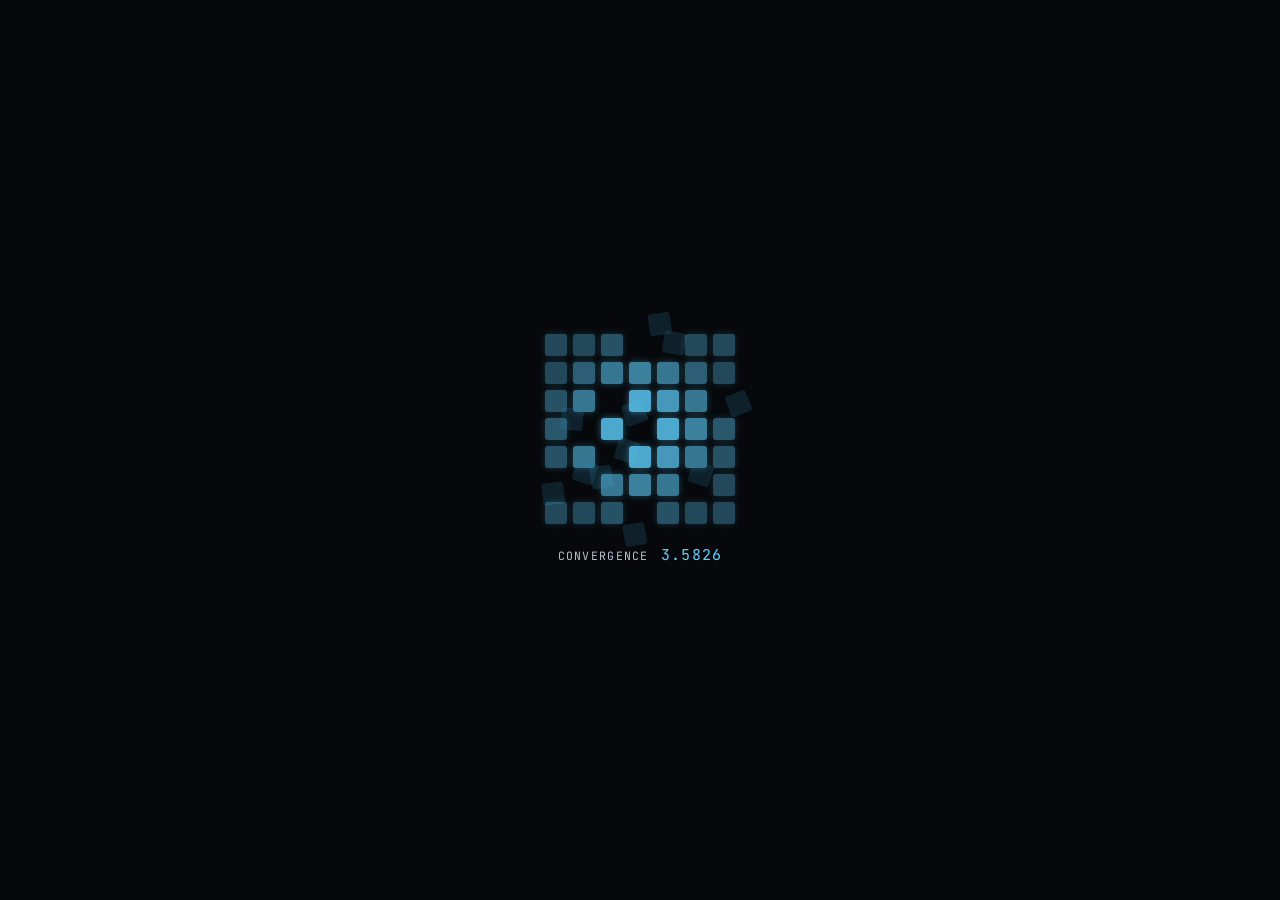
<file: index.html>
<!doctype html>
<html lang="en">
<head>
<meta charset="utf-8" />
<meta name="viewport" content="width=device-width, initial-scale=1, viewport-fit=cover" />
<title>Microservices.net.in — the spine</title>
<meta name="description" content="Projects, patents, and a standing offer to build your weird idea." />
<meta name="color-scheme" content="dark light" />
<link rel="icon" href="data:image/svg+xml,%3Csvg xmlns='http://www.w3.org/2000/svg' viewBox='0 0 24 24'%3E%3Crect width='24' height='24' rx='6' fill='%2306080B'/%3E%3Ccircle cx='12' cy='5' r='2.1' fill='%235FD0FF'/%3E%3Ccircle cx='12' cy='12' r='2.1' fill='%235FD0FF'/%3E%3Ccircle cx='12' cy='19' r='2.1' fill='%235FD0FF'/%3E%3Cpath d='M12 7v3M12 14v3' stroke='%235FD0FF' stroke-width='1.4'/%3E%3C/svg%3E" />
<link rel="preconnect" href="https://fonts.googleapis.com" />
<link rel="preconnect" href="https://fonts.gstatic.com" crossorigin />
<link href="https://fonts.googleapis.com/css2?family=Space+Grotesk:wght@500;600;700&family=Inter:wght@400;500;600&family=JetBrains+Mono:wght@400;500&display=swap" rel="stylesheet" />
<link rel="stylesheet" href="assets/css/main.css" />
</head>
<body class="loading">

<!-- ============================= LOADER ============================= -->
<div id="loader" aria-hidden="true">
  <div class="loader-inner">
    <div class="loader-grid" id="loader-grid"></div>
    <div class="loader-readout">
      <span class="lr-label">convergence</span>
      <span class="lr-delta" id="loader-delta">0.0000</span>
    </div>
  </div>
</div>

<!-- ============================= TOP BAR ============================= -->
<header id="topbar">
  <a class="brand" href="https://github.com/microserv-net" target="_blank" rel="noopener" aria-label="Microservices.net.in on GitHub">
    <span class="brand-mark">
      <svg viewBox="0 0 30 30" aria-hidden="true">
        <rect x="3" y="3" width="10" height="10" rx="2" fill="var(--border)"/>
        <rect x="17" y="3" width="10" height="10" rx="2" fill="var(--border)"/>
        <rect x="3" y="17" width="10" height="10" rx="2" fill="var(--border)"/>
        <rect x="17" y="17" width="10" height="10" rx="2" fill="var(--border)"/>
        <circle class="bm-dot" cx="15" cy="15" r="3.2" fill="var(--signal)"/>
      </svg>
    </span>
    <span class="brand-word">Microservices<b>.net.in</b></span>
  </a>

  <nav id="primary-nav" aria-label="Primary">
    <svg class="nav-wave" viewBox="0 0 100 10" preserveAspectRatio="none" aria-hidden="true">
      <path d="M0,5 C8,0 17,0 25,5 C33,10 42,10 50,5 C58,0 67,0 75,5 C83,10 92,10 100,5" />
    </svg>
    <a class="nav-link" href="#" data-target="home">Home</a>
    <a class="nav-link" href="#" data-target="work">Work</a>
    <a class="nav-link" href="#" data-target="patents">Patents</a>
    <a class="nav-link" href="#" data-target="idea">Idea</a>
    <a class="nav-link" href="#" data-target="contact">Contact</a>
  </nav>

  <div class="topbar-controls">
    <button class="theme-cycle" id="theme-cycle" type="button" data-mode="auto" aria-label="Theme: auto (tap to change)">
      <span class="tc-ring" aria-hidden="true"></span>
      <span class="tc-glyph tc-auto" aria-hidden="true">A</span>
      <span class="tc-glyph tc-light" aria-hidden="true">&#9728;</span>
      <span class="tc-glyph tc-dark" aria-hidden="true">&#9789;</span>
    </button>
    <button class="hamburger" id="hamburger" aria-label="Open menu" aria-expanded="false">
      <span></span><span></span><span></span>
    </button>
  </div>
</header>

<!-- ============================= SPINE STAGE ============================= -->
<main id="spine-stage">
  <div class="spine-line-wrap" aria-hidden="true"></div>
  <div id="vertebra-tags" aria-hidden="true"></div>
  <div id="spine-carousel"></div>
</main>

<!-- ============================= SPONSOR MODAL ============================= -->
<div class="modal-overlay" id="sponsor-overlay">
  <div class="modal" role="dialog" aria-modal="true" aria-labelledby="sponsor-title">
    <div class="modal-head">
      <h3 id="sponsor-title">Sponsor</h3>
      <button class="modal-close" aria-label="Close">&times;</button>
    </div>
    <p class="modal-sub">No account, no processor of my own — this just hands you off to PayPal or your UPI app.</p>

    <div class="pay-tabs">
      <button class="pay-tab active" data-tab="paypal" type="button">PayPal</button>
      <button class="pay-tab" data-tab="upi" type="button">UPI</button>
    </div>

    <div class="pay-panel active" data-panel="paypal">
      <div class="amount-row" id="usd-amounts"></div>
      <a class="btn btn-primary" id="paypal-link" target="_blank" rel="noopener" style="width:100%;justify-content:center;margin-bottom:10px;">Pay with PayPal</a>
      <a class="btn btn-ghost" id="paypal-donate-link" target="_blank" rel="noopener" style="width:100%;justify-content:center;">Alternate PayPal link</a>
      <p class="pay-fineprint">Sent to the PayPal account registered to deep.main.ac@gmail.com (d33pster).</p>
    </div>

    <div class="pay-panel" data-panel="upi">
      <div class="amount-row" id="inr-amounts"></div>
      <div class="upi-vpa-row">
        <span id="upi-vpa-text">—</span>
        <button class="copy-btn" id="copy-vpa" type="button">copy</button>
      </div>
      <a class="btn btn-primary" id="upi-link" style="width:100%;justify-content:center;">Pay via UPI app</a>
      <div class="qr-wrap" id="upi-qr"></div>
      <p class="pay-fineprint">On desktop, scan the QR with any UPI app. On mobile, the button opens one directly.</p>
    </div>
  </div>
</div>

<!-- ============================= SCRIPTS ============================= -->
<script src="assets/js/config.js"></script>
<script src="assets/js/theme.js"></script>
<script src="assets/js/loader.js"></script>
<script src="assets/js/topbar.js"></script>
<script src="assets/js/render.js"></script>
<script src="assets/js/spine-engine.js"></script>
<script src="assets/js/vendor/qrcode.js"></script>
<script src="assets/js/vendor/qrcode-utf8.js"></script>
<script src="assets/js/sponsor.js"></script>
<script src="assets/js/idea-form.js"></script>
<script src="assets/js/main.js"></script>
</body>
</html>
</file>
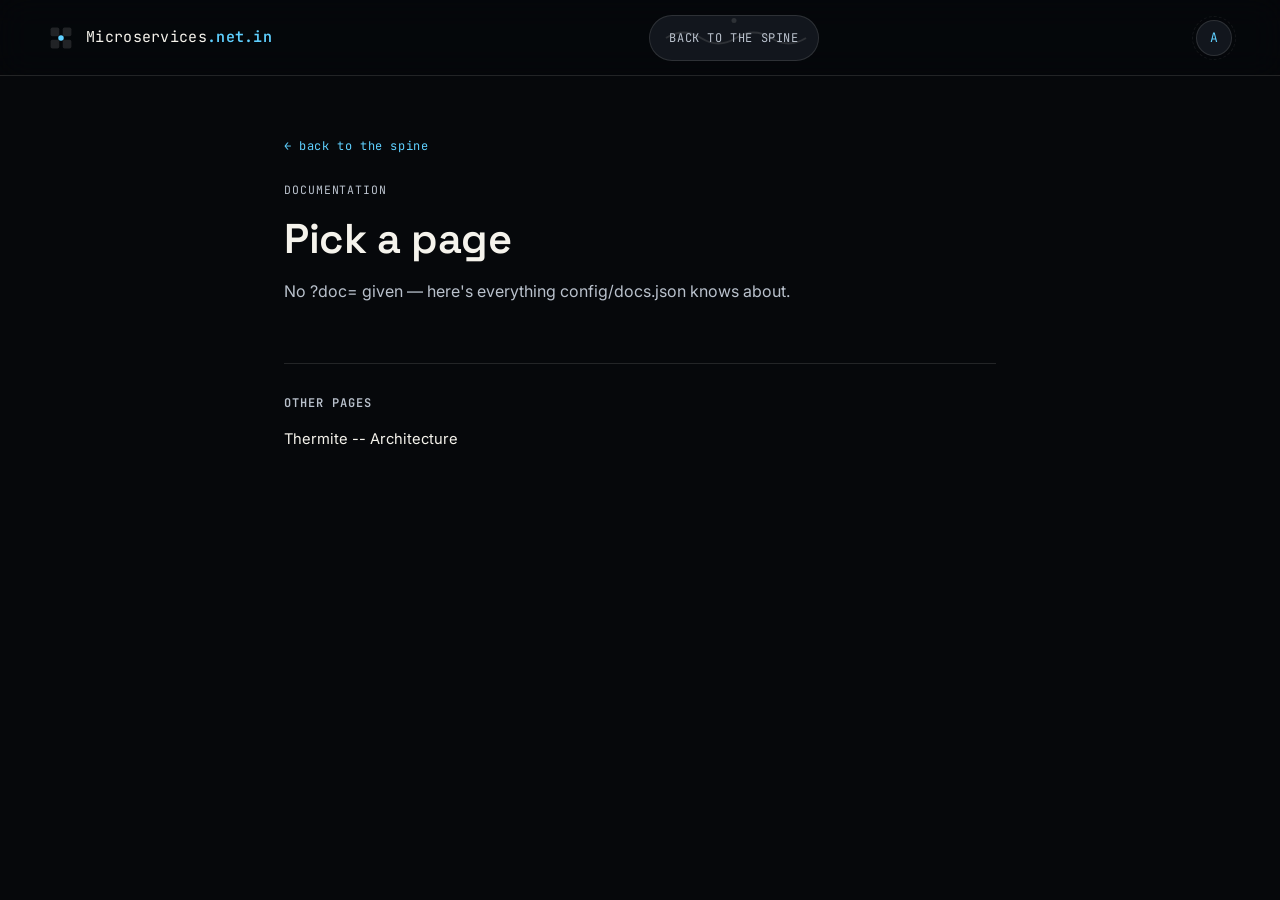
<file: docs.html>
<!doctype html>
<html lang="en">
<head>
<meta charset="utf-8" />
<meta name="viewport" content="width=device-width, initial-scale=1, viewport-fit=cover" />
<title>Docs</title>
<meta name="color-scheme" content="dark light" />
<link rel="icon" href="data:image/svg+xml,%3Csvg xmlns='http://www.w3.org/2000/svg' viewBox='0 0 24 24'%3E%3Crect width='24' height='24' rx='6' fill='%2306080B'/%3E%3Ccircle cx='12' cy='5' r='2.1' fill='%235FD0FF'/%3E%3Ccircle cx='12' cy='12' r='2.1' fill='%235FD0FF'/%3E%3Ccircle cx='12' cy='19' r='2.1' fill='%235FD0FF'/%3E%3Cpath d='M12 7v3M12 14v3' stroke='%235FD0FF' stroke-width='1.4'/%3E%3C/svg%3E" />
<link rel="preconnect" href="https://fonts.googleapis.com" />
<link rel="preconnect" href="https://fonts.gstatic.com" crossorigin />
<link href="https://fonts.googleapis.com/css2?family=Space+Grotesk:wght@500;600;700&family=Inter:wght@400;500;600&family=JetBrains+Mono:wght@400;500&display=swap" rel="stylesheet" />
<link rel="stylesheet" href="assets/css/main.css" />
</head>
<body class="docs-mode">

<header id="topbar" style="animation:none; transform:translateY(0);">
  <a class="brand" href="https://github.com/microserv-net" target="_blank" rel="noopener" aria-label="Microservices.net.in on GitHub">
    <span class="brand-mark">
      <svg viewBox="0 0 30 30" aria-hidden="true">
        <rect x="3" y="3" width="10" height="10" rx="2" fill="var(--border)"/>
        <rect x="17" y="3" width="10" height="10" rx="2" fill="var(--border)"/>
        <rect x="3" y="17" width="10" height="10" rx="2" fill="var(--border)"/>
        <rect x="17" y="17" width="10" height="10" rx="2" fill="var(--border)"/>
        <circle class="bm-dot" cx="15" cy="15" r="3.2" fill="var(--signal)"/>
      </svg>
    </span>
    <span class="brand-word">Microservices<b>.net.in</b></span>
  </a>
  <nav id="primary-nav" aria-label="Primary">
    <svg class="nav-wave" viewBox="0 0 100 10" preserveAspectRatio="none" aria-hidden="true">
      <path d="M0,5 C8,0 17,0 25,5 C33,10 42,10 50,5 C58,0 67,0 75,5 C83,10 92,10 100,5" />
    </svg>
    <a class="nav-link" href="https://microservices.net.in/index.html">Back to the spine</a>
  </nav>
  <div class="topbar-controls">
    <button class="theme-cycle" id="theme-cycle" type="button" data-mode="auto" aria-label="Theme: auto (tap to change)">
      <span class="tc-ring" aria-hidden="true"></span>
      <span class="tc-glyph tc-auto" aria-hidden="true">A</span>
      <span class="tc-glyph tc-light" aria-hidden="true">&#9728;</span>
      <span class="tc-glyph tc-dark" aria-hidden="true">&#9789;</span>
    </button>
    <button class="hamburger" id="hamburger" aria-label="Open menu" aria-expanded="false">
      <span></span><span></span><span></span>
    </button>
  </div>
</header>

<div class="docs-shell">
  <a class="docs-back" href="index.html">&larr; back to the spine</a>
  <p class="docs-eyebrow" id="docs-eyebrow">documentation</p>
  <h1 class="docs-title" id="docs-title">Loading…</h1>
  <p class="docs-desc" id="docs-desc"></p>
  <div class="docs-body" id="docs-body"></div>

  <div class="docs-index">
    <h4>Other pages</h4>
    <ul id="docs-index-list"></ul>
  </div>
</div>

<script src="assets/js/vendor/marked.umd.js"></script>
<script src="assets/js/config.js"></script>
<script src="assets/js/theme.js"></script>
<script src="assets/js/topbar.js"></script>
<script src="assets/js/docs.js"></script>
</body>
</html>
</file>
<file: assets/css/main.css>
/* ==========================================================================
   THE SPINE — main stylesheet
   --------------------------------------------------------------------------
   Design tokens
     void    #06080B  background
     bone    #F5F3EC  primary light ink / light-mode surface
     signal  #5FD0FF  primary accent — "the impulse traveling the spine"
     signal2 #2C7A9E  deeper accent, borders, secondary glow
     ember   #FF6A3D  hazard accent — sponsor / danger / heat, used sparingly
     marrow  #12161D  elevated dark surface (cards, panels)
   Type
     display : "Space Grotesk"   — big moments, vertebra labels
     body    : "Inter"           — paragraphs, forms, docs
     mono    : "JetBrains Mono"  — index tags (C1/T1/L1/S1), numerals, code
   ========================================================================== */

:root{
  --void:#06080B;
  --void-2:#0A0D12;
  --marrow:#12161D;
  --marrow-2:#181D26;
  --bone:#F5F3EC;
  --bone-dim:#B9C1CC;
  --signal:#5FD0FF;
  --signal-2:#2C7A9E;
  --ember:#FF6A3D;
  --ember-dim:#B4491F;
  --line:rgba(245,243,236,0.12);

  --bg:var(--void);
  --bg-elevated:var(--marrow);
  --bg-elevated-2:var(--marrow-2);
  --fg:var(--bone);
  --fg-dim:var(--bone-dim);
  --accent:var(--signal);
  --accent-2:var(--signal-2);
  --danger:var(--ember);
  --border:var(--line);
  --shadow:0 30px 80px -30px rgba(0,0,0,0.7);

  --font-display:"Space Grotesk", "Inter", system-ui, sans-serif;
  --font-body:"Inter", system-ui, -apple-system, sans-serif;
  --font-mono:"JetBrains Mono", "SFMono-Regular", Menlo, monospace;

  --topbar-h:76px;
  --radius:620px;
  --card-w:min(500px, 78vw);
  --ease-spine:cubic-bezier(.16,.84,.32,1);
  color-scheme: dark;
}

[data-theme="light"]{
  --bg:var(--bone);
  --bg-elevated:#FFFFFF;
  --bg-elevated-2:#EFEDE4;
  --fg:#10131A;
  --fg-dim:#4B5261;
  --border:rgba(16,19,26,0.12);
  --shadow:0 30px 70px -35px rgba(16,19,26,0.35);
  color-scheme: light;
}

*,*::before,*::after{ box-sizing:border-box; }
html,body{ height:100%; }
html{ scrollbar-width:none; -ms-overflow-style:none; }
html::-webkit-scrollbar{ display:none; }

body{
  margin:0;
  background:var(--bg);
  color:var(--fg);
  font-family:var(--font-body);
  font-size:16px;
  line-height:1.5;
  overflow:hidden;
  -webkit-font-smoothing:antialiased;
  text-rendering:optimizeLegibility;
  transition:background .5s var(--ease-spine), color .5s var(--ease-spine);
}
body.docs-mode, body.no-hijack{ overflow:auto; }

a{ color:inherit; text-decoration:none; }
img{ max-width:100%; display:block; }
button{ font:inherit; color:inherit; background:none; border:none; cursor:pointer; }
ul{ margin:0; padding:0; list-style:none; }
h1,h2,h3,h4{ margin:0; font-family:var(--font-display); font-weight:600; letter-spacing:-.01em; }
p{ margin:0; }
::selection{ background:var(--accent); color:var(--void); }

.visually-hidden{
  position:absolute !important; width:1px; height:1px; padding:0; margin:-1px;
  overflow:hidden; clip:rect(0,0,0,0); white-space:nowrap; border:0;
}

/* ==========================================================================
   0. LOADER — a 7x7 lattice settling from jittering noise into order,
      with a jittery error value counting down to exactly zero
   ========================================================================== */
#loader{
  position:fixed; inset:0; z-index:9999;
  background:var(--void);
  display:flex; align-items:center; justify-content:center;
  transition:opacity .8s var(--ease-spine), visibility .8s;
}
#loader.done{ opacity:0; visibility:hidden; pointer-events:none; }

.loader-inner{
  display:flex; flex-direction:column; align-items:center; gap:20px;
}
.loader-grid{
  display:grid;
  grid-template-columns:repeat(7, 1fr);
  grid-template-rows:repeat(7, 1fr);
  gap:6px;
  width:min(190px, 48vw);
  height:min(190px, 48vw);
}
.loader-cell{
  border-radius:3px;
  background:var(--signal-2);
  opacity:.22;
  transform:translate(var(--jx), var(--jy)) rotate(var(--jr));
  animation:cellJitter .45s ease-in-out infinite alternate;
  transition:transform .75s var(--ease-spine), opacity .6s ease, background .6s ease;
}
@keyframes cellJitter{
  from{ transform:translate(var(--jx), var(--jy)) rotate(var(--jr)) scale(1); }
  to{ transform:translate(calc(var(--jx) * -0.7), calc(var(--jy) * -0.5)) rotate(calc(var(--jr) * -0.6)) scale(.82); }
}
.loader-cell.settled{
  animation:none;
  transform:translate(0,0) rotate(0deg) scale(1);
  opacity:var(--final-opacity);
  background:var(--signal);
  box-shadow:0 0 7px color-mix(in srgb, var(--signal) 55%, transparent);
}

.loader-readout{
  display:flex; align-items:baseline; gap:12px;
  font-family:var(--font-mono); letter-spacing:.08em; text-transform:uppercase;
}
.lr-label{ font-size:11.5px; color:var(--fg-dim); }
.lr-delta{ font-size:15px; color:var(--signal); min-width:6.4ch; text-align:right; font-variant-numeric:tabular-nums; }

/* ==========================================================================
   1. TOP BAR
   ========================================================================== */
#topbar{
  position:fixed; top:0; left:0; right:0; z-index:2000;
  height:var(--topbar-h);
  display:flex; align-items:center; justify-content:space-between;
  padding:0 clamp(18px, 4vw, 48px);
  backdrop-filter:blur(16px) saturate(140%);
  -webkit-backdrop-filter:blur(16px) saturate(140%);
  background:color-mix(in srgb, var(--bg) 62%, transparent);
  border-bottom:1px solid var(--border);
  transform:translateY(-100%);
  animation:topbarDrop .8s .1s var(--ease-spine) forwards;
}
body.loading #topbar{ animation:none; transform:translateY(-100%); }
@keyframes topbarDrop{ to{ transform:translateY(0); } }

.brand{ display:flex; align-items:center; gap:12px; }
.brand-mark{ width:26px; height:26px; position:relative; }
.brand-mark svg{ width:100%; height:100%; }
.brand-mark .bm-dot{
  animation:brandPulse 2.6s ease-in-out infinite;
  transform-origin:center;
}
@keyframes brandPulse{
  0%,100%{ opacity:.4; r:2.6; }
  50%{ opacity:1; r:3.6; }
}
.brand-word{ font-family:var(--font-mono); font-size:15px; letter-spacing:.02em; }
.brand-word b{ color:var(--signal); font-weight:600; }

nav#primary-nav{
  position:relative;
  display:flex; align-items:center; gap:2px;
  padding:4px;
  background:var(--bg-elevated);
  border:1px solid var(--border);
  border-radius:100px;
}
/* an alternating sine/cosine line behind the tabs, instead of a straight
   connector — the same "wave" language as the rest of the site, just
   horizontal and much smaller */
.nav-wave{
  position:absolute; left:16px; right:16px; top:50%;
  height:14px; transform:translateY(-50%);
  z-index:0; pointer-events:none; overflow:visible;
}
.nav-wave path{ fill:none; stroke:var(--border); stroke-width:1.4; }
.nav-link{
  position:relative; z-index:1;
  padding:9px 15px;
  font-family:var(--font-mono);
  font-size:12px;
  letter-spacing:.05em;
  text-transform:uppercase;
  color:var(--fg-dim);
  border-radius:100px;
  transition:color .3s ease, transform .3s var(--ease-spine);
}
/* the joint marker above each tab */
.nav-link::after{
  content:"";
  position:absolute; left:50%; top:-2px;
  width:5px; height:5px; border-radius:50%;
  background:var(--border);
  transform:translateX(-50%);
  transition:background .3s ease, box-shadow .3s ease;
}
.nav-link:hover{ color:var(--fg); transform:translateY(-2px); }
.nav-link:hover::after{ background:var(--accent); box-shadow:0 0 8px var(--signal); }

.nav-link.active{ color:var(--void); }
.nav-link.active::before{
  content:""; position:absolute; inset:0; border-radius:100px;
  background:var(--accent); z-index:-1;
}
.nav-link.active::after{ background:var(--void); }

.topbar-controls{ display:flex; align-items:center; gap:14px; }

/* A single button that cycles Auto -> Light -> Dark -> Auto on each tap,
   rather than three separate buttons in a pill. The three glyphs are
   stacked on top of one another and cross-fade with a little spin as
   the mode changes; a slow dashed ring turns behind it constantly, a
   small ambient "this is a live instrument" detail. */
.theme-cycle{
  position:relative;
  width:36px; height:36px;
  border-radius:50%;
  background:var(--bg-elevated);
  border:1px solid var(--border);
  display:flex; align-items:center; justify-content:center;
  overflow:visible;
  transition:border-color .3s ease, transform .3s var(--ease-spine);
}
.theme-cycle:hover{ transform:scale(1.07); border-color:var(--accent-2); }
.theme-cycle:active{ transform:scale(.93); }

.tc-ring{
  position:absolute; inset:-5px;
  border-radius:50%;
  border:1.4px dashed var(--border);
  animation:tcSpin 16s linear infinite;
  opacity:.55;
  pointer-events:none;
}
@keyframes tcSpin{ to{ transform:rotate(360deg); } }

.tc-glyph{
  position:absolute; inset:0;
  display:flex; align-items:center; justify-content:center;
  font-family:var(--font-mono); font-size:13px; color:var(--fg-dim);
  opacity:0; transform:scale(.45) rotate(-50deg);
  transition:opacity .35s var(--ease-spine), transform .4s var(--ease-spine);
  pointer-events:none;
}
.theme-cycle[data-mode="auto"] .tc-auto,
.theme-cycle[data-mode="light"] .tc-light,
.theme-cycle[data-mode="dark"] .tc-dark{
  opacity:1; transform:scale(1) rotate(0deg); color:var(--accent);
}

.hamburger{
  display:none; width:38px; height:38px; position:relative;
  border-radius:10px;
}
.hamburger span{
  position:absolute; left:9px; right:9px; height:2px; background:var(--fg);
  border-radius:2px; transition:transform .4s var(--ease-spine), opacity .3s ease, top .4s var(--ease-spine);
}
.hamburger span:nth-child(1){ top:13px; }
.hamburger span:nth-child(2){ top:18px; }
.hamburger span:nth-child(3){ top:23px; }
.hamburger.open span:nth-child(1){ top:18px; transform:rotate(45deg); }
.hamburger.open span:nth-child(2){ opacity:0; }
.hamburger.open span:nth-child(3){ top:18px; transform:rotate(-45deg); }

/* ==========================================================================
   2. SPINE STAGE — one card cross-fades to the next, driven by the curve
   ========================================================================== */
#spine-stage{
  position:fixed; inset:0;
}
body.no-hijack #spine-stage{
  position:relative; inset:auto; min-height:100vh;
}

.spine-line-wrap{
  position:fixed; inset:0; z-index:5; pointer-events:none;
  -webkit-mask-image:linear-gradient(to bottom, transparent 0, transparent 20%, black 26%, black 74%, transparent 80%, transparent 100%);
  mask-image:linear-gradient(to bottom, transparent 0, transparent 20%, black 26%, black 74%, transparent 80%, transparent 100%);
}
.spine-line-wrap svg{ display:block; height:100%; width:100%; overflow:visible; }
.spine-fill{
  stroke:var(--accent); stroke-width:2.5; fill:none;
  stroke-linecap:round; filter:drop-shadow(0 0 6px var(--signal));
  opacity:0; transition:opacity .3s ease;
}
.spine-node{
  fill:var(--accent); stroke:var(--void); stroke-width:2;
  opacity:0; transition:opacity .3s ease;
}
/* Below 640px there isn't room for a 500px-capped card to sit off-centre
   at all without going off-screen (see computeLean() in spine-engine.js,
   which stops offsetting cards at this width too) — so the curve just
   isn't shown; a curve nothing sits near to pierce would look stray. */
@media (max-width: 639px){
  .spine-line-wrap{ display:none; }
}

/* Each card sits where its nearby arc swings toward. The tag sits a
   fixed distance from centre, clear of both — always closer to the
   middle than either card gets, since cards are pushed toward the edges. */
.vertebra-tag{
  position:fixed; left:calc(50% - 190px); z-index:6;
  transform:translate(-100%, -50%);
  top:50%;
  font-family:var(--font-mono);
  text-align:right;
  opacity:0; transition:opacity .5s ease, transform .5s var(--ease-spine);
  pointer-events:none;
}
.vertebra-tag.show{ opacity:1; }
.vertebra-tag .vt-index{
  font-size:13px; color:var(--accent); letter-spacing:.08em;
}
.vertebra-tag .vt-name{
  font-size:11px; color:var(--fg-dim); letter-spacing:.14em; text-transform:uppercase; margin-top:2px;
}
.vertebra-tag .vt-nerve{
  position:absolute; right:-46px; top:50%; width:40px; height:2px;
  background:linear-gradient(to right, var(--accent), transparent);
  transform:translateY(-50%) scaleX(0); transform-origin:left;
  transition:transform .4s var(--ease-spine);
}
.vertebra-tag.show .vt-nerve{ transform:translateY(-50%) scaleX(1); }

/* side-left (the default above) puts the tag left of centre, text
   right-aligned, nerve reaching rightward toward the spine — this mirrors
   it for vertebrae whose card leans left, so the tag sits on the right. */
.vertebra-tag.side-right{
  left:auto; right:calc(50% - 190px);
  transform:translate(100%, -50%);
  text-align:left;
}
.vertebra-tag.side-right .vt-nerve{
  right:auto; left:-46px;
  background:linear-gradient(to left, var(--accent), transparent);
  transform-origin:right;
}

@media (max-width: 639px){
  .vertebra-tag{ display:none; }
}

#spine-carousel{
  position:absolute; inset:0;
}

.card{
  position:absolute;
  top:50%; left:50%;
  width:var(--card-w);
  will-change:transform, opacity;
}
.card-face{
  background:var(--bg-elevated);
  border:1px solid var(--border);
  border-radius:22px;
  padding:clamp(18px,3vw,32px);
  box-shadow:var(--shadow);
  max-height:min(58vh, 520px);
  overflow-y:auto;
  scrollbar-width:thin;
}
.card-face::-webkit-scrollbar{ width:6px; }
.card-face::-webkit-scrollbar-thumb{ background:var(--border); border-radius:6px; }

.card .eyebrow{
  display:inline-flex; align-items:center; gap:8px;
  font-family:var(--font-mono); font-size:12px; letter-spacing:.1em;
  color:var(--accent); text-transform:uppercase; margin-bottom:10px;
}
.card .eyebrow::before{
  content:""; width:6px; height:6px; border-radius:50%; background:var(--accent);
  box-shadow:0 0 8px var(--signal);
}

/* ---- Hero (C1) ---- */
/* Opaque (matching the page background exactly, so no visible "box"
   appears) rather than transparent — the hero still reads as text
   floating free with no card panel, but now actually hides the curve
   behind it like every other card does, instead of the curve showing
   straight through. */
.hero-face{ text-align:left; background:var(--bg); border:none; box-shadow:none; padding:0; max-height:none; }
.hero-title{
  font-size:clamp(1.9rem, 5vw, 3.2rem);
  line-height:1.05;
  margin-bottom:12px;
}
.hero-title .rx{ color:var(--accent); }
.hero-sub{ font-size:clamp(.95rem,1.4vw,1.1rem); color:var(--fg-dim); max-width:52ch; margin-bottom:18px; }
.hero-cta-row{ display:flex; gap:14px; flex-wrap:wrap; align-items:center; }
.scroll-hint{
  margin-top:22px; display:flex; align-items:center; gap:10px;
  font-family:var(--font-mono); font-size:11.5px; color:var(--fg-dim); letter-spacing:.1em; text-transform:uppercase;
}
.scroll-hint .chev{ animation:chevBounce 1.6s ease-in-out infinite; }
@keyframes chevBounce{ 0%,100%{ transform:translateY(0); opacity:.4; } 50%{ transform:translateY(6px); opacity:1; } }

/* ---- Buttons ---- */
.btn{
  display:inline-flex; align-items:center; gap:9px;
  padding:11px 20px; border-radius:100px;
  font-family:var(--font-mono); font-size:12.5px; letter-spacing:.03em;
  border:1px solid var(--border);
  transition:transform .25s var(--ease-spine), background .25s ease, border-color .25s ease, box-shadow .25s ease;
}
.btn:hover{ transform:translateY(-2px); }
.btn-primary{ background:var(--accent); color:var(--void); border-color:var(--accent); }
.btn-primary:hover{ box-shadow:0 10px 30px -8px var(--signal); }
.btn-ghost{ background:transparent; color:var(--fg); }
.btn-ghost:hover{ border-color:var(--accent); color:var(--accent); }
.btn-ember{ background:transparent; color:var(--ember); border-color:var(--ember-dim); }
.btn-ember:hover{ background:var(--ember); color:var(--void); box-shadow:0 10px 30px -8px var(--ember); }

/* ---- Project card ---- */
.project-card h2{ font-size:clamp(1.35rem,2.2vw,1.8rem); margin-bottom:8px; }
.project-tagline{ color:var(--accent); font-size:.95rem; margin-bottom:10px; }
.project-desc{ color:var(--fg-dim); margin-bottom:14px; }
.tag-row{ display:flex; gap:8px; flex-wrap:wrap; margin-bottom:16px; }
.tag{
  font-family:var(--font-mono); font-size:11px; letter-spacing:.04em;
  padding:5px 11px; border-radius:100px; border:1px solid var(--border); color:var(--fg-dim);
}
.status-pill{
  font-family:var(--font-mono); font-size:10.5px; letter-spacing:.08em; text-transform:uppercase;
  padding:4px 10px; border-radius:100px; margin-left:10px; vertical-align:middle;
  border:1px solid var(--accent-2); color:var(--signal);
}
.status-pill.wip{ border-color:var(--ember-dim); color:var(--ember); }
.card-actions{ display:flex; gap:10px; flex-wrap:wrap; }

/* ---- Project index (compact grid vertebra) ---- */
.index-grid{ display:grid; grid-template-columns:1fr 1fr; gap:12px; }
@media (max-width:640px){ .index-grid{ grid-template-columns:1fr; } }
.index-tile{
  border:1px solid var(--border); border-radius:14px; padding:14px 16px;
  background:var(--bg-elevated-2);
  transition:border-color .25s ease, transform .25s ease;
}
.index-tile:hover{ border-color:var(--accent-2); transform:translateY(-2px); }
.index-tile h3{ font-size:.95rem; margin-bottom:4px; }
.index-tile p{ font-size:.82rem; color:var(--fg-dim); margin-bottom:10px; }
.index-tile .tile-actions{ display:flex; gap:8px; flex-wrap:wrap; }
.tile-actions .btn{ padding:6px 12px; font-size:11px; }

/* ---- Patents ---- */
.patent-item{
  border-top:1px solid var(--border); padding:12px 0; display:flex; flex-direction:column; gap:5px;
}
.patent-item:first-of-type{ border-top:none; padding-top:0; }
.patent-item h3{ font-size:1rem; }
.patent-meta{ font-family:var(--font-mono); font-size:11.5px; color:var(--accent); letter-spacing:.04em; }
.patent-abstract{ color:var(--fg-dim); font-size:.88rem; }
.empty-note{ color:var(--fg-dim); font-style:italic; font-size:.9rem; }

/* ---- Idea form ---- */
.field{ margin-bottom:12px; }
.field label{ display:block; font-family:var(--font-mono); font-size:11.5px; letter-spacing:.05em; text-transform:uppercase; color:var(--fg-dim); margin-bottom:6px; }
.field input, .field textarea{
  width:100%; background:var(--bg-elevated-2); border:1px solid var(--border); border-radius:12px;
  padding:10px 13px; color:var(--fg); font-family:var(--font-body); font-size:.92rem;
  transition:border-color .25s ease, box-shadow .25s ease;
}
.field textarea{ resize:vertical; min-height:78px; }
.field input:focus, .field textarea:focus{
  outline:none; border-color:var(--accent); box-shadow:0 0 0 3px color-mix(in srgb, var(--signal) 25%, transparent);
}
.form-note{ font-size:.8rem; color:var(--fg-dim); margin-top:8px; }
.form-status{ margin-top:10px; font-family:var(--font-mono); font-size:.85rem; min-height:1.2em; }
.form-status.ok{ color:var(--signal); }
.form-status.err{ color:var(--ember); }

/* ---- Footer / coccyx ---- */
.footer-face{ text-align:center; }
.footer-links{ display:flex; gap:18px; justify-content:center; flex-wrap:wrap; margin:20px 0 8px; }
.footer-links a{ font-family:var(--font-mono); font-size:.85rem; color:var(--fg-dim); }
.footer-links a:hover{ color:var(--accent); }
.footer-fine{ font-size:.78rem; color:var(--fg-dim); opacity:.7; margin-top:18px; }

/* ==========================================================================
   3. SPONSOR MODAL
   ========================================================================== */
.modal-overlay{
  position:fixed; inset:0; z-index:5000;
  background:color-mix(in srgb, var(--void) 78%, transparent);
  backdrop-filter:blur(6px);
  display:flex; align-items:center; justify-content:center;
  opacity:0; pointer-events:none; transition:opacity .35s ease;
  padding:24px;
}
.modal-overlay.open{ opacity:1; pointer-events:auto; }
.modal{
  width:min(460px, 100%);
  background:var(--bg-elevated); border:1px solid var(--border); border-radius:22px;
  padding:clamp(22px,4vw,34px);
  box-shadow:var(--shadow);
  transform:translateY(18px) scale(.97); transition:transform .35s var(--ease-spine);
  max-height:88vh; overflow-y:auto;
}
.modal-overlay.open .modal{ transform:translateY(0) scale(1); }
.modal-head{ display:flex; align-items:flex-start; justify-content:space-between; gap:12px; margin-bottom:6px; }
.modal-head h3{ font-size:1.25rem; }
.modal-close{ font-size:20px; line-height:1; padding:4px; color:var(--fg-dim); }
.modal-close:hover{ color:var(--ember); }
.modal-sub{ color:var(--fg-dim); font-size:.88rem; margin-bottom:20px; }

.pay-tabs{ display:flex; gap:8px; margin-bottom:18px; }
.pay-tab{
  flex:1; padding:10px; border-radius:12px; border:1px solid var(--border);
  font-family:var(--font-mono); font-size:12px; letter-spacing:.04em; text-align:center;
  color:var(--fg-dim); transition:all .25s ease;
}
.pay-tab.active{ border-color:var(--accent); color:var(--accent); background:color-mix(in srgb, var(--signal) 10%, transparent); }

.amount-row{ display:flex; gap:8px; margin-bottom:16px; flex-wrap:wrap; }
.amount-chip{
  padding:8px 14px; border-radius:100px; border:1px solid var(--border);
  font-family:var(--font-mono); font-size:12.5px; color:var(--fg-dim);
}
.amount-chip.active{ border-color:var(--accent); color:var(--accent); }

.pay-panel{ display:none; }
.pay-panel.active{ display:block; animation:panelIn .3s var(--ease-spine); }
@keyframes panelIn{ from{ opacity:0; transform:translateY(6px); } to{ opacity:1; transform:translateY(0); } }

.upi-vpa-row{
  display:flex; align-items:center; justify-content:space-between; gap:10px;
  background:var(--bg-elevated-2); border:1px solid var(--border); border-radius:12px;
  padding:10px 14px; margin-bottom:16px; font-family:var(--font-mono); font-size:.85rem;
}
.copy-btn{ font-family:var(--font-mono); font-size:11px; color:var(--accent); letter-spacing:.04em; }
.qr-wrap{ display:flex; justify-content:center; margin:14px 0; }
.qr-wrap canvas, .qr-wrap img{ border-radius:12px; border:1px solid var(--border); background:#fff; padding:10px; }
.pay-fineprint{ font-size:.78rem; color:var(--fg-dim); text-align:center; margin-top:10px; }

/* ==========================================================================
   4. DOCS PAGE (no spine, ordinary scroll)
   ========================================================================== */
body.docs-mode{ overflow-y:auto; }
.docs-shell{ max-width:760px; margin:0 auto; padding:calc(var(--topbar-h) + 56px) 24px 100px; }
.docs-back{ font-family:var(--font-mono); font-size:12px; color:var(--accent); letter-spacing:.05em; display:inline-flex; align-items:center; gap:6px; margin-bottom:26px; }
.docs-eyebrow{ font-family:var(--font-mono); font-size:11.5px; color:var(--fg-dim); letter-spacing:.08em; text-transform:uppercase; margin-bottom:10px; }
.docs-title{ font-size:clamp(1.8rem,4vw,2.6rem); margin-bottom:8px; }
.docs-desc{ color:var(--fg-dim); margin-bottom:36px; }
.docs-body{ font-size:1rem; }
.docs-body h1,.docs-body h2,.docs-body h3{ margin-top:2em; margin-bottom:.6em; }
.docs-body h1{ font-size:1.6rem; }
.docs-body h2{ font-size:1.3rem; }
.docs-body h3{ font-size:1.1rem; }
.docs-body p{ margin-bottom:1.1em; color:var(--fg); }
.docs-body a{ color:var(--accent); text-decoration:underline; text-underline-offset:3px; }
.docs-body ul,.docs-body ol{ margin:0 0 1.1em 1.4em; padding:0; }
.docs-body li{ margin-bottom:.4em; }
.docs-body code{ font-family:var(--font-mono); background:var(--bg-elevated-2); padding:.15em .4em; border-radius:5px; font-size:.9em; }
.docs-body pre{ background:var(--bg-elevated-2); border:1px solid var(--border); border-radius:12px; padding:16px 18px; overflow-x:auto; margin-bottom:1.4em; }
.docs-body pre code{ background:none; padding:0; }
.docs-body blockquote{ border-left:3px solid var(--accent); margin:0 0 1.1em; padding:2px 0 2px 16px; color:var(--fg-dim); }
.docs-body table{ width:100%; border-collapse:collapse; margin-bottom:1.4em; font-size:.92rem; }
.docs-body th,.docs-body td{ border:1px solid var(--border); padding:8px 12px; text-align:left; }
.docs-body hr{ border:none; border-top:1px solid var(--border); margin:2em 0; }
.docs-index{ margin-top:60px; padding-top:30px; border-top:1px solid var(--border); }
.docs-index h4{ font-family:var(--font-mono); font-size:12px; letter-spacing:.08em; text-transform:uppercase; color:var(--fg-dim); margin-bottom:14px; }
.docs-index ul{ display:flex; flex-direction:column; gap:8px; }
.docs-index a{ font-size:.92rem; }
.docs-index a:hover{ color:var(--accent); }

/* ==========================================================================
   5. RESPONSIVE
   ========================================================================== */
@media (max-width:900px){
  nav#primary-nav{
    position:fixed; top:var(--topbar-h); left:0; right:0; bottom:0;
    background:var(--bg); border:none; border-radius:0; padding:26px 24px;
    flex-direction:column; align-items:stretch; gap:2px;
    transform:translateX(100%); transition:transform .45s var(--ease-spine);
    z-index:1900;
  }
  .nav-wave{ display:none; }
  nav#primary-nav.open{ transform:translateX(0); }
  .nav-link{ font-size:15px; padding:16px 6px; border-bottom:1px solid var(--border); border-radius:0; }
  .nav-link::after{ display:none; }
  .nav-link.active::before{ border-radius:0; }
  .hamburger{ display:block; }
}

/* ==========================================================================
   7. REDUCED MOTION / NO-JS FALLBACK — plain stacked document flow
   ========================================================================== */
body.no-hijack{ overflow-y:auto; }
body.no-hijack .spine-line-wrap{ position:absolute; height:100%; }
body.no-hijack #spine-carousel{
  position:relative; height:auto; display:flex; flex-direction:column;
  align-items:center; gap:70px; padding:calc(var(--topbar-h) + 90px) 20px 140px;
  transform-style:flat;
}
body.no-hijack .card{
  position:relative; top:auto; left:auto; width:var(--card-w);
  transform:none !important; opacity:1 !important; filter:none !important;
}
body.no-hijack .card-face{ transform:none; }

@media (prefers-reduced-motion: reduce){
  *{ animation-duration:.001ms !important; animation-iteration-count:1 !important; transition-duration:.2s !important; }
}
</file>
